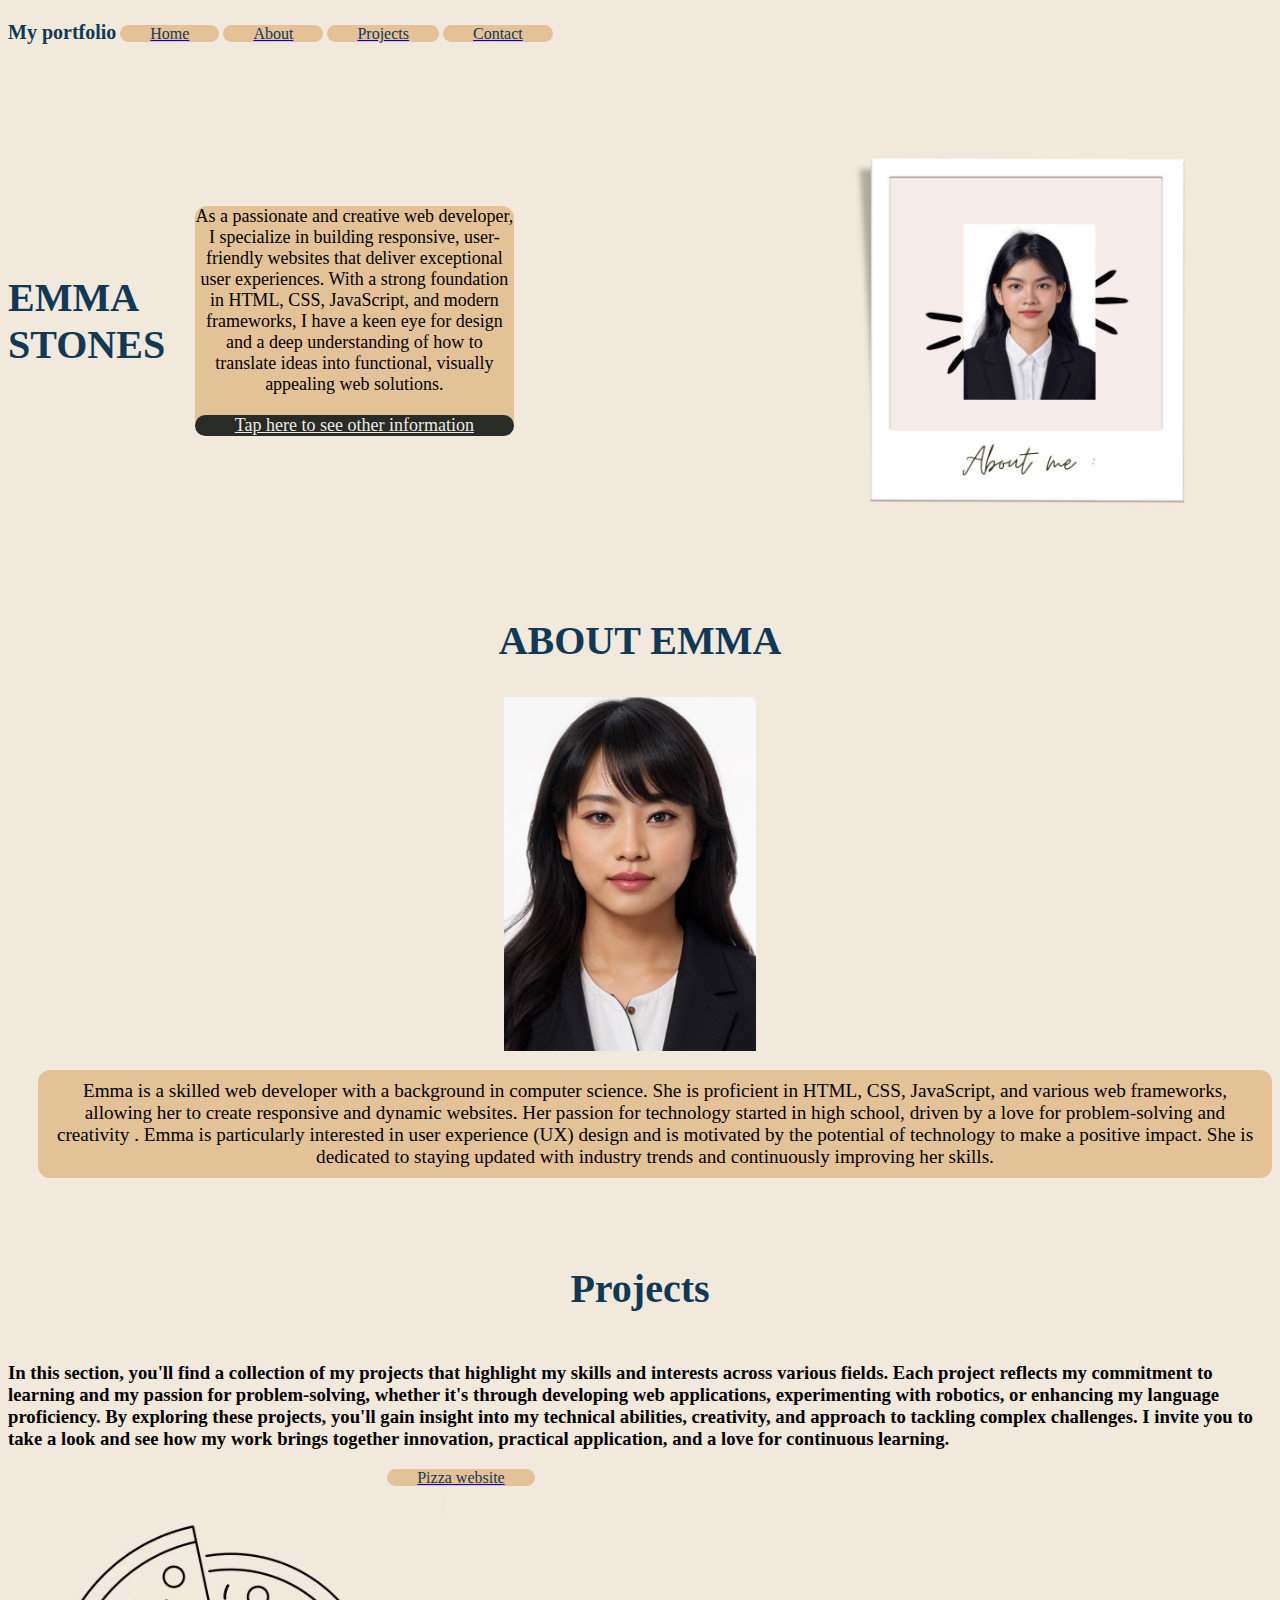
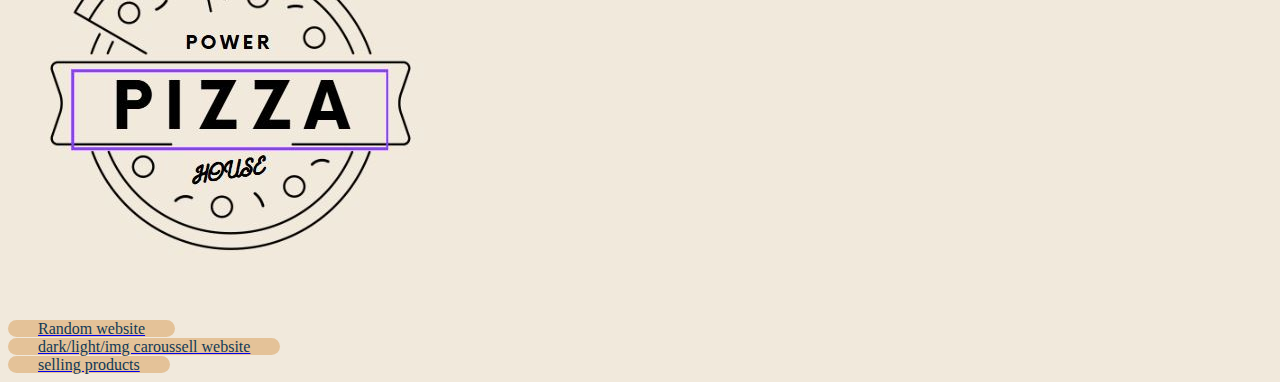
<file: index.html>
<html>

<head>
  <meta name="viewport" content="width=device-width, initial-scale=1.0" />
  <link rel="stylesheet" href="Styling.css">
  <h1>My portfolio</h1>
  <a href="#Home"><label class="links">Home</label></a>
  <a href="#About"><label class="links">About</label></a>
  <a href="#Projects"><label class="links">Projects</label></a>
  <a href="#Contact"><label class="links">Contact</label></a>

</head>

<body>
  <div id="Home">
    <h2>EMMA<br>STONES</h2>
    <p id="about">As a passionate and creative web developer, I specialize in building responsive,
      user-friendly websites that deliver exceptional user experiences. With a strong foundation
      in HTML, CSS, JavaScript, and modern frameworks, I have a keen eye for design and a deep
      understanding of how to translate ideas into functional, visually appealing web solutions.
      <a id="infolink" href="#About" style="display: inline-block;"><label>Tap here to see other information</label></a>
    </p>
    <br>
    <img id="img1" src="img1.jpg">
  </div>

  <div id="About">

    <h2>ABOUT EMMA</h2>
    <img id="img2" src="img2.JPG">
    <p id="aboutpar">Emma is a skilled web developer with a background in computer science. She is proficient in HTML,
      CSS,
      JavaScript, and various web frameworks, allowing her to create responsive and dynamic websites.
      Her passion for technology started in high school, driven by a love for problem-solving and creativity
      . Emma is particularly interested in user experience (UX) design and is motivated by the potential of
      technology to make a positive impact. She is dedicated to staying updated with industry trends and
      continuously improving her skills.</p>
    <br>

  </div>

  <div id="Projects">
    <h2>Projects</h2>
    <h3>In this section, you'll find a collection of my projects that highlight my skills and interests across various
      fields. Each project reflects my commitment to learning and my passion for problem-solving, whether it's through
      developing web applications, experimenting with robotics, or enhancing my language proficiency. By exploring these
      projects, you'll gain insight into my technical abilities, creativity, and approach to tackling complex
      challenges. I invite you to take a look and see how my work brings together innovation, practical application, and
      a love for continuous learning.</h3>

    <div id="project1">
      <a href="C:\Users\Cloud\Desktop\website\omai.html"><label class="links" style="margin: 30%;">Pizza website</label></a><br>
      <img id="project1" src="pizza.JPG">

    </div>

    <a href="Untitled-1.html"><label class="links">Random website</label></a><br>
    <a href="C:\Users\Cloud\Desktop\NORO\Noroweb.html"><label class="links">dark/light/img caroussell website</label></a><br>
    <a href="C:\Users\Cloud\Desktop\unecessary things\quiz.html"><label class="links">selling products</label></a>
  </div>


</body>
</file>
<file: Styling.css>
body {
    background-color:#F1E9DC;
  }

.links{
  text-decoration: none;
  color: black;
  padding-right: 30px ;
  padding-left: 30px ;
  color: 113956;
  text-align: right;
  background-color: #e4c298 ;
  border-radius: 12px;
  
}
h1{
  display: inline-flex;
  color: 113956;
  font-size: 20px;
}


#Home{
  display: flex;
  align-items: center;
}

#img1{
  margin-top: 20px;
  max-width: 40%;
  height: auto;
  margin-left: 20% ;
}

h2{
  color:113956 ;
  font-size: 40px;
  font-weight: bolder;

}
p{
  font-style: bold;
  font-size: large;
  text-align: center;
  background-color: #e4c298 ;
  border-radius: 12px;
  margin-left:30px;
  
}

#infolink{
  color:#F0EBE5;
  background-color:  #292B27;
  width: 120px;
  border-radius: 12px;
  margin-top: 20px;
  width: 100%;
  height: 100%;
  transition: width 3s,background-color 3s;
  
}
#infolink:hover{
  font-weight: bolder;
  color:#292B27;
  border-radius: 12px;
  background-color: #e4c298 ;
  width: 100%;
  height: 100%;
  position: relative;
  transition: width 2s,background-color 2s;
  
}
#About {
  display: flex;
  flex-direction: column;
  align-items: center;
}
#img2 {
  width: 20%; /* adjust the width as needed */
  margin-right: 20px; /* add some space between image and paragraph */
}

#aboutpar {
  flex: 1; /* take up the remaining space */
  padding: 10px;
  font-style: bold;
  font-size: larger;
  text-align: center;
  background-color: #e4c298 ;
  border-radius: 12px;
}
 
#Projects h2{
  margin:50px;
  text-align: center;
}
</file>
